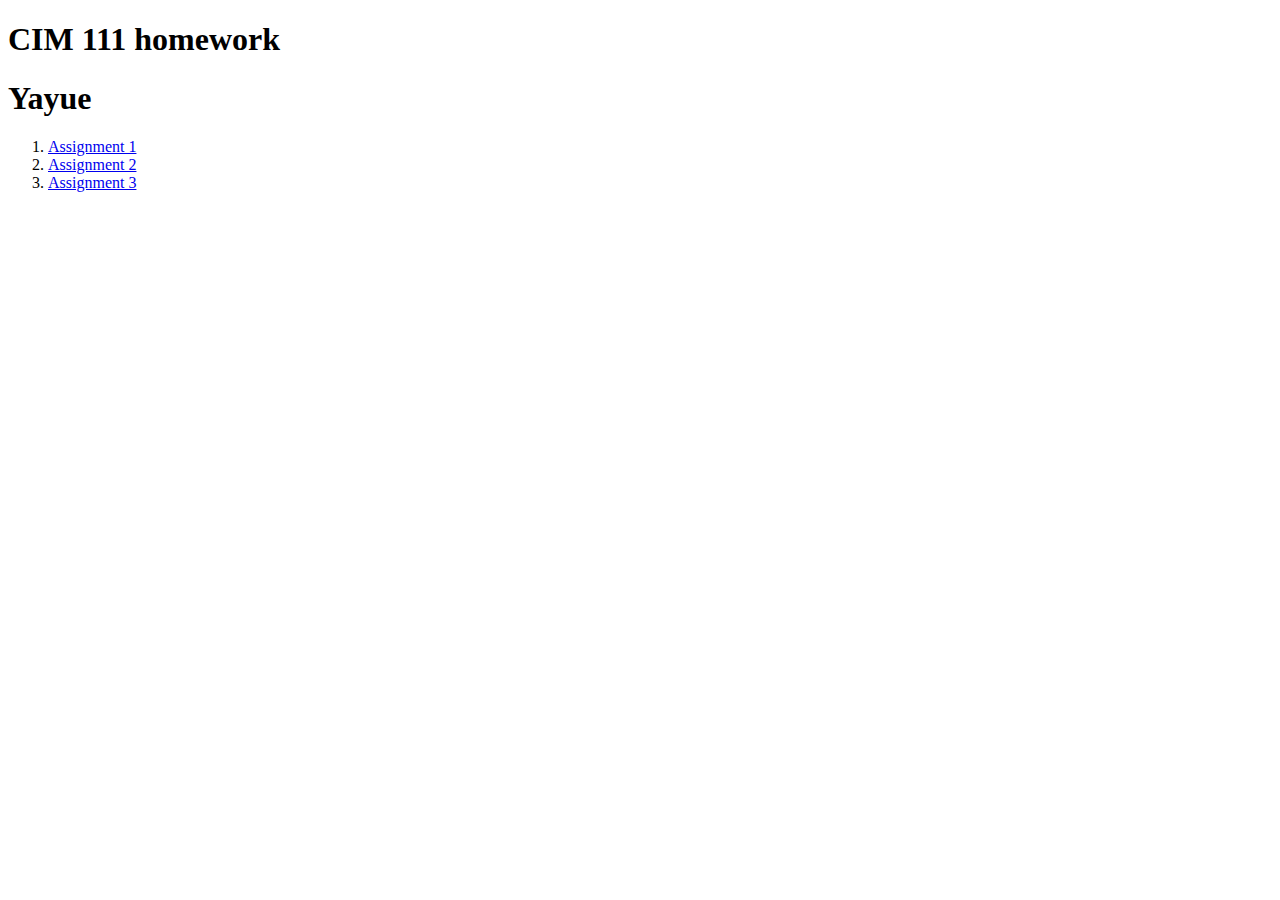
<file: Homework/Assignment1/index.html>
<!DOCTYPE html>
<html lang="en" dir="ltr"
 <head>
  <meta charset="utf-utf-8"
  </head>
  <body>
    <h1>CIM 111 homework</h1>
    <h1>Yayue</h1>


<ol>
    <li><a href="Assignment1">Assignment 1</a></li>
    <li><a href="Assignment2">Assignment 2</a></li>
    <li><a href="Assignment3">Assignment 3</a></li>
</ol>

 </body>
</html>
</file>
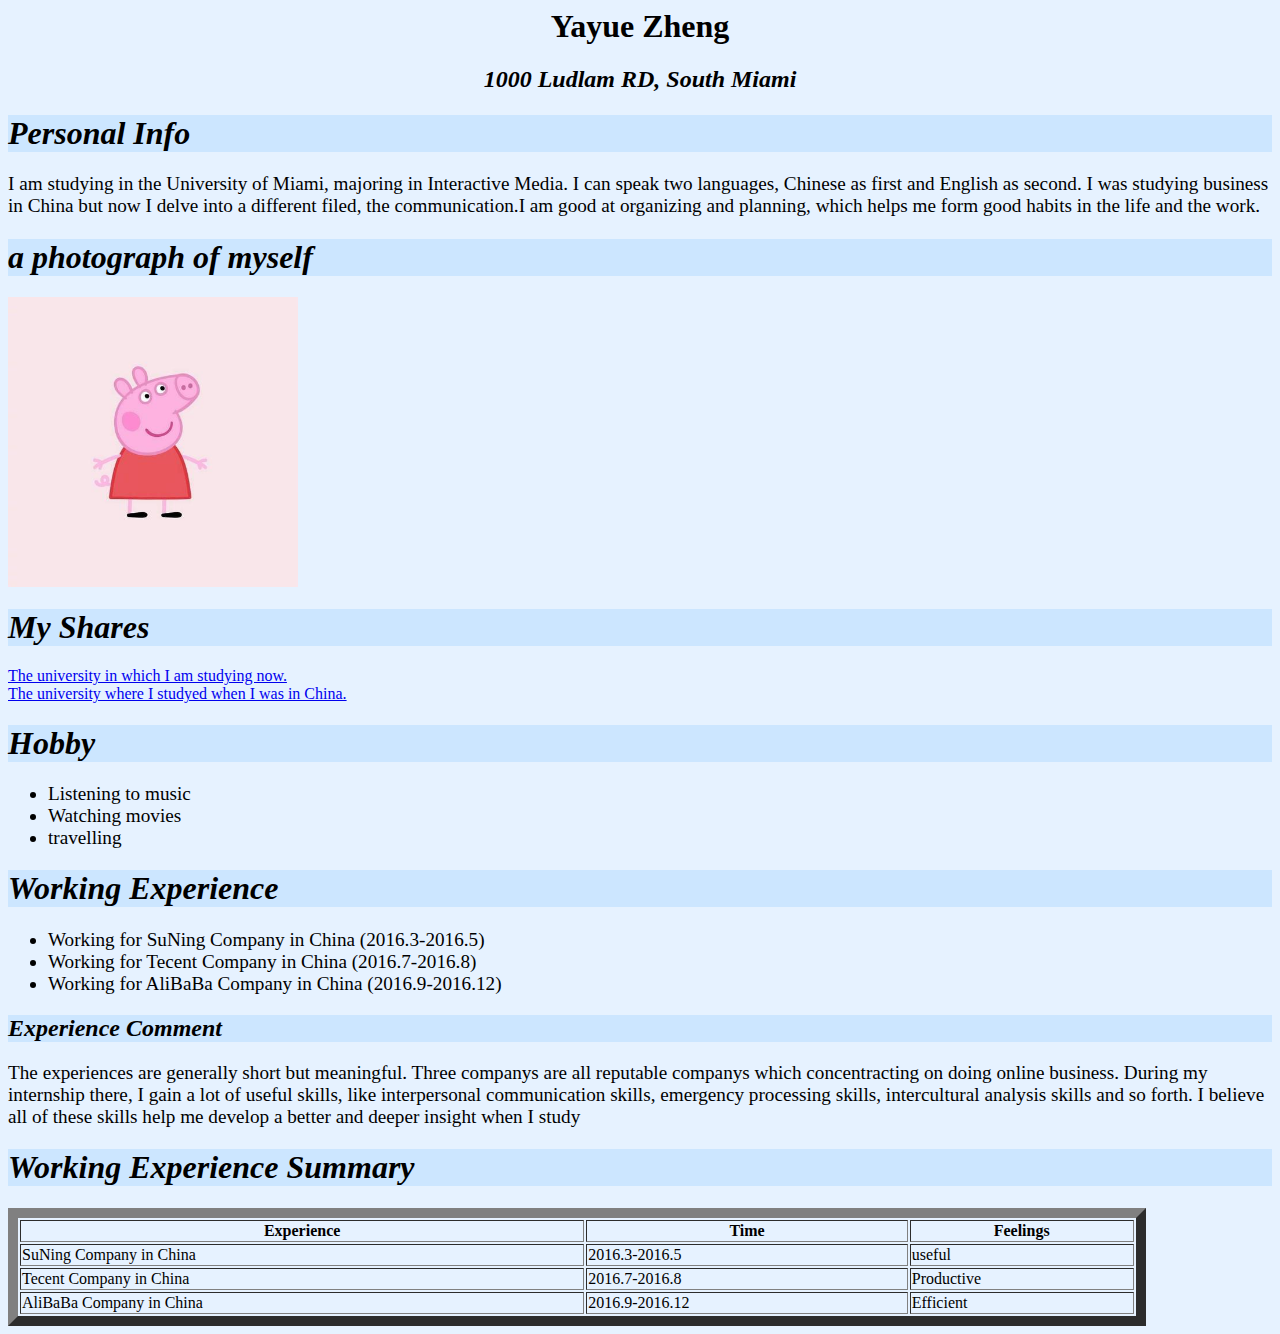
<file: Homework/Assignment2/index.html>
<HTML>
  <head>
    <title>
      Yayue's Resume
    </title>
  </head>

<center>
   <body style="background-color:rgb(230, 242, 255);">
     <H1>
       Yayue Zheng
     </H1>
     <H2>
        <address>1000 Ludlam RD, South Miami</address>
     </H2>
   </body>
</center>


<body>
  <h1 style="background-color:rgb(204, 230, 255);">
    <i>Personal Info</i>
  </h1>
  <p style="font-size:120%;">I am studying in the University of Miami, majoring in Interactive Media. I can speak two languages, Chinese as first and English as second. I was studying business in China but now I delve into a different filed, the communication.I am good at organizing and planning, which helps me form good habits in the life and the work.</p>
</body>

  <body>
     <h1 style="background-color:rgb(204, 230, 255);">
       <i>a photograph of myself</i>
     </h1>

       <img src="image/pic.JPG" width="290" height="290">
  </body>

    <body>
      <h1 style="background-color:rgb(204, 230, 255);">
        <i>My Shares</i>
      </h1>

       <a href="https://welcome.miami.edu">The university in which I am studying now.</a><br>
<a href="http://en.njnu.edu.cn/schools">The university where I studyed when I was in China.</a>
    </body>

   <body>
      <h1 style="background-color:rgb(204, 230, 255);">
      <i> Hobby </i>
    </h1>

    <ul style="font-size:120%;">
        <li>Listening to music</li>
        <li>Watching movies</li>
        <li>travelling</li>
      </ul>

    </body>

  <body>
   <h1 style="background-color:rgb(204, 230, 255);">
     <i>Working Experience</i>
   </h1>
   <ul style="font-size:120%;">
     <li>Working for SuNing Company in China  (2016.3-2016.5)</li>
     <li>Working for Tecent Company in China  (2016.7-2016.8)</li>
     <li>Working for AliBaBa Company in China (2016.9-2016.12)</li>
    </ul>
   <h2 style="background-color:rgb(204, 230, 255);">
     <i>Experience Comment</I>
   </h2>
   <p style="font-size:120%">
     The experiences are generally short but meaningful. Three companys are all reputable companys which concentracting on doing online business. During my internship there, I gain a lot of useful skills, like interpersonal communication skills, emergency processing skills, intercultural analysis skills and so forth. I believe all of these skills help me develop a better and deeper insight when I study
   </P>
 </body>

  <body>
        <h1 style="background-color:rgb(204, 230, 255);">
          <i>Working Experience Summary</i>
        </h1>
      <table border="10" width="90%">
       <TR>
         <TH>Experience</TH>
         <TH>Time</TH>
         <TH>Feelings</TH>
       </TR>
       <TR>
        <TD> SuNing Company in China </TD>
         <TD>  2016.3-2016.5 </TD>
         <TD>  useful </TD>
       </TR>
       <TR>
         <TD>Tecent Company in China </TD>
         <TD>2016.7-2016.8</TD>
         <TD> Productive</TD>
       </TR>
       <TR>
         <TD>AliBaBa Company in China</TD>
         <TD>2016.9-2016.12</TD>
         <TD> Efficient</TD>
       </TR>
        </body>
   </HTML>
</file>
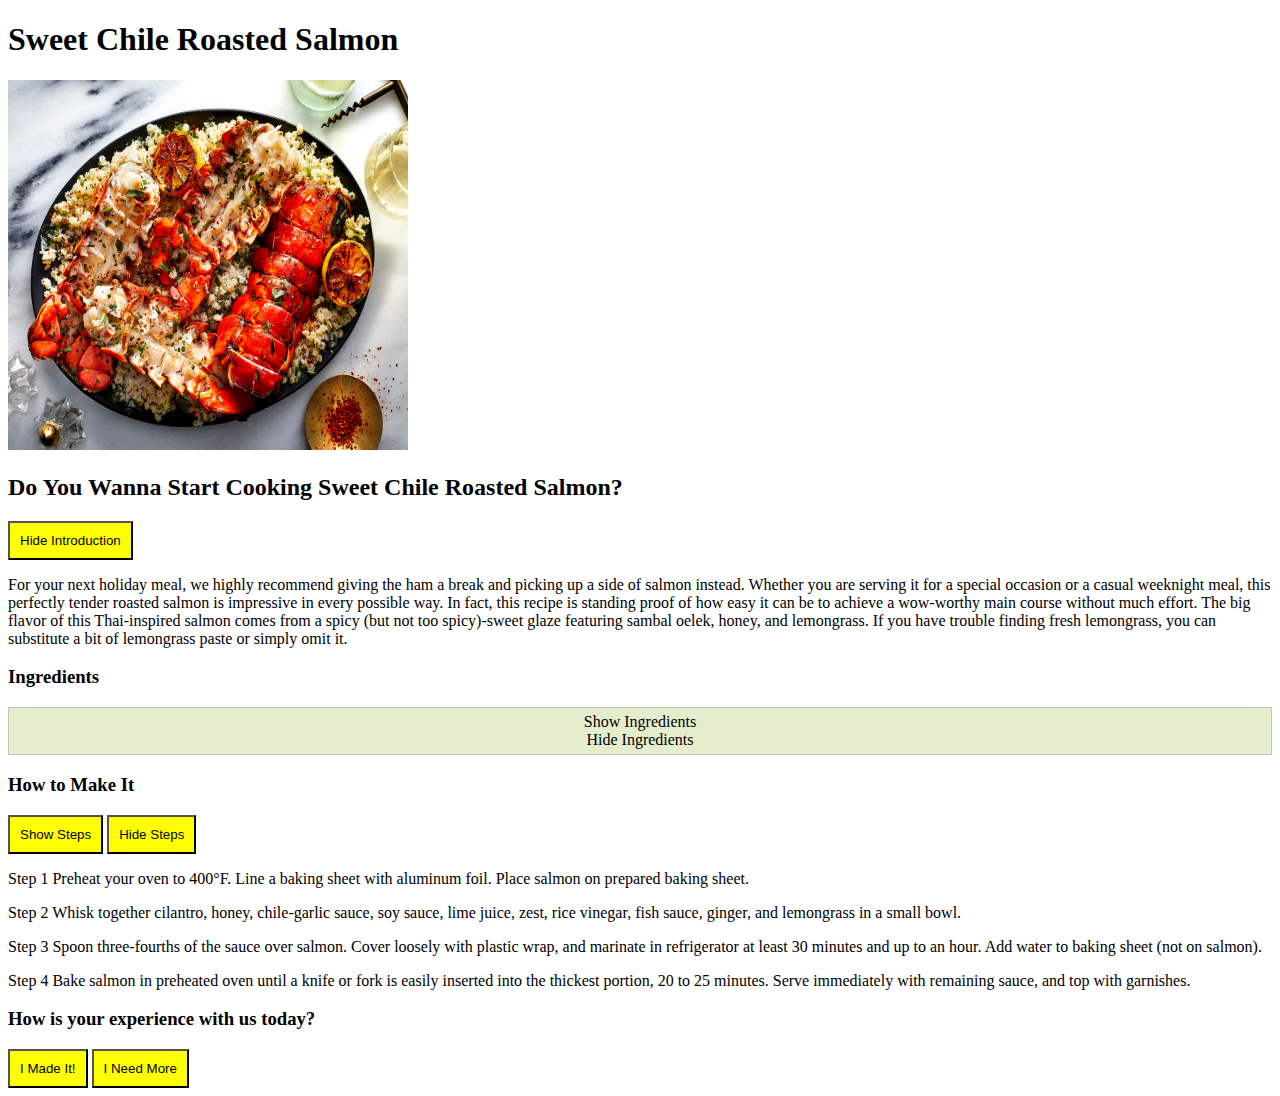
<file: Homework/Assignment5/index.html>
<!DOCTYPE html>
<html>
<html>
<head>
 <title>
  Recipe Everyday
 </title>

 <script src="https://ajax.googleapis.com/ajax/libs/jquery/3.3.1/jquery.min.js"></script>
 <script>


 $(document).ready(function(){
   $("h1").on({
     mouseenter: function(){
       $(this).css("background-color", "yellow");
     },
     mouseleave: function(){
       $(this).css("background-color", "lightblue");
     },
 });
 });

 $(document).ready(function(){
  $("h1").click(function(){
    $(this).hide();
  });
});

 $(document).ready(function(){
  $("img").dblclick(function(){
    $(this).hide();
  });
});

 $(document).ready(function(){
   $("#flip").click(function(){
     $("#panel").slideToggle("slow");
   });
 });

 $(document).ready(function(){
   $("button").click(function(){
     $("#p1").toggle();
   });
 });

 $(document).ready(function(){
   $("#hide").click(function(){
     $(".steps").show();
   });
   $("#show").click(function(){
     $(".steps").hide();
   });
   });

</script>

 <style>
 #panel, #flip {
   padding: 5px;
   text-align: center;
   background-color: #e5eecc;
   border: solid 1px #c3c3c3;
 }

 #panel {
   padding: 5px;
   display: none;
 }

 button{
   padding: 10px;
   background-color: yellow;
 }
 </style>



</head>

<body>
  <h1>Sweet Chile Roasted Salmon </h1>
  <img src="img/2.jpg" alt="Key Lime Cheesecake" width="400" height="370">

  <h2> Do You Wanna Start Cooking Sweet Chile Roasted Salmon?</h2>


  <button> Hide Introduction</button>


  <p id="p1">
    For your next holiday meal, we highly recommend giving the ham a break and picking up a side of salmon instead. Whether you are serving it for a special occasion or a casual weeknight meal, this perfectly tender roasted salmon is impressive in every possible way. In fact, this recipe is standing proof of how easy it can be to achieve a wow-worthy main course without much effort. The big flavor of this Thai-inspired salmon comes from a spicy (but not too spicy)-sweet glaze featuring sambal oelek, honey, and lemongrass. If you have trouble finding fresh lemongrass, you can substitute a bit of lemongrass paste or simply omit it.
  </p>


  <h3> Ingredients </h3>

  <div id="flip">Show Ingredients<br>Hide Ingredients</div>
  <div id="panel"> <ul>
    <li >(2 1/2- to 3-lb.) side skin-on salmon, pin-bones removed </li>
    <li >1/4 cup fresh cilantro, chopped </li>
    <li >2 tablespoons Asian chile-garlic sauce or sambal oelek (ground fresh chile paste) </li>
    <li >2 tablespoons soy sauce </li>
    <li > 2 tablespoons fresh lime juice plus 1 Tbsp. lime zest(from 1 lime) </li>
    <li > 1 tablespoon fish sauce </li>
    <li > 1 tablespoon grated fresh ginger </li>
    <li > 1 cup water </li>
    <li > Sliced scallions, lime wedges, and red chiles, foe garnish </li>
  </ul>
</div>


<h3> How to Make It </h3>
<button id="hide">Show Steps</button>
<button id="show">Hide Steps</button>

<div class="steps">
<p > Step 1
Preheat your oven to 400°F. Line a baking sheet with aluminum foil. Place salmon on prepared baking sheet.
</p>

<p >
Step 2
Whisk together cilantro, honey, chile-garlic sauce, soy sauce, lime juice, zest, rice vinegar, fish sauce, ginger, and lemongrass in a small bowl.
</p>

<p> Step 3
Spoon three-fourths of the sauce over salmon. Cover loosely with plastic wrap, and marinate in refrigerator at least 30 minutes and up to an hour. Add water to baking sheet (not on salmon).
</p>

<p>
Step 4
Bake salmon in preheated oven until a knife or fork is easily inserted into the thickest portion, 20 to 25 minutes. Serve immediately with remaining sauce, and top with garnishes.
</p></div>

<h3> How is your experience with us today? </h3>

<button type="button" onclick="alert('Congratulations!')"> I Made It!</button>
<button type="button" onclick="alert('Sure! We will have more recipe for you.')"> I Need More</button>


</html>
</file>
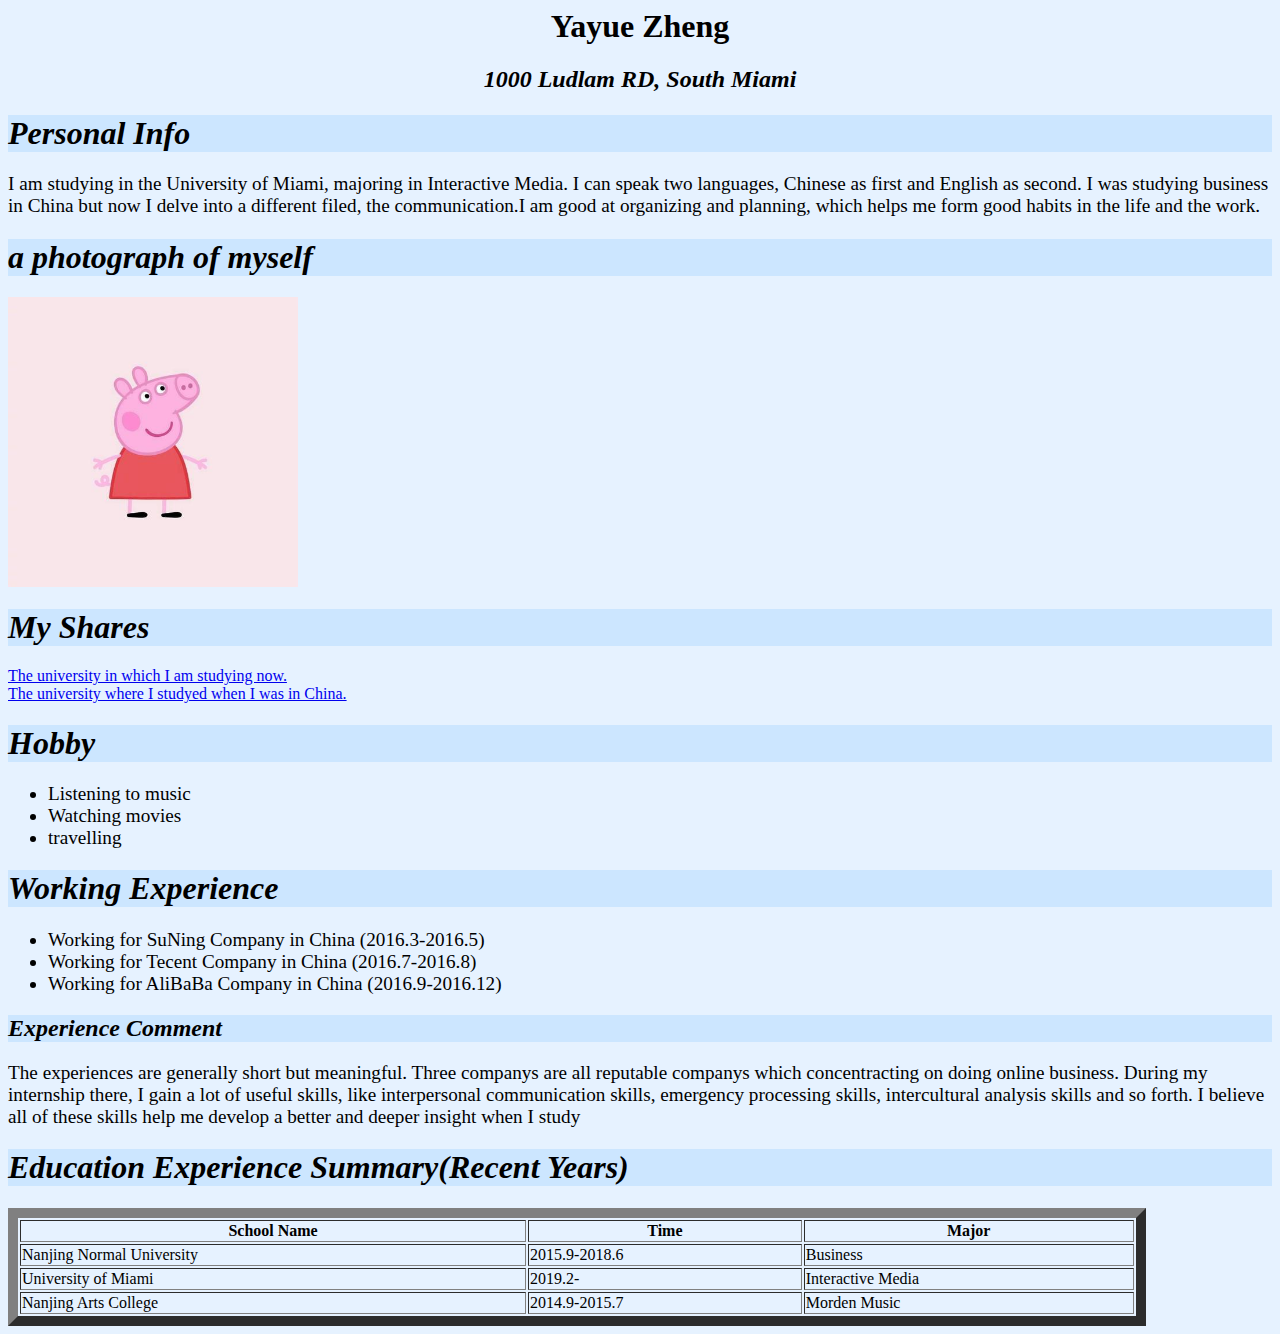
<file: Homework/Resume/index.html>
<HTML>
  <head>
    <meta charset="UTF-8">
 <meta name="description" content="resume">
 <meta name="keywords" content="HTML,CSS,XML,JavaScript">
 <meta name="author" content="Yayue">

<!--Title starts here-->
    <title>
      Yayue's Resume
    </title>
  </head>

<!--Body starts here-->
  <body style="background-color:rgb(230, 242, 255);">
  <center>
     <H1>
       Yayue Zheng
     </H1>
     <H2>
        <address>1000 Ludlam RD, South Miami</address>
     </H2>
   </center>



  <h1 style="background-color:rgb(204, 230, 255);">
    <i>Personal Info</i>
  </h1>
  <p style="font-size:120%;">I am studying in the University of Miami, majoring in Interactive Media. I can speak two languages, Chinese as first and English as second. I was studying business in China but now I delve into a different filed, the communication.I am good at organizing and planning, which helps me form good habits in the life and the work.</p>



     <h1 style="background-color:rgb(204, 230, 255);">
       <i>a photograph of myself</i>
     </h1>

       <img src="image/pic.JPG" width="290" height="290">



      <h1 style="background-color:rgb(204, 230, 255);">
        <i>My Shares</i>
      </h1>

       <a href="https://welcome.miami.edu">The university in which I am studying now.</a><br>
<a href="http://en.njnu.edu.cn/schools">The university where I studyed when I was in China.</a>



      <h1 style="background-color:rgb(204, 230, 255);">
      <i> Hobby </i>
    </h1>

    <ul style="font-size:120%;">
        <li>Listening to music</li>
        <li>Watching movies</li>
        <li>travelling</li>
      </ul>




   <h1 style="background-color:rgb(204, 230, 255);">
     <i>Working Experience</i>
   </h1>
   <ul style="font-size:120%;">
     <li>Working for SuNing Company in China  (2016.3-2016.5)</li>
     <li>Working for Tecent Company in China  (2016.7-2016.8)</li>
     <li>Working for AliBaBa Company in China (2016.9-2016.12)</li>
    </ul>
   <h2 style="background-color:rgb(204, 230, 255);">
     <i>Experience Comment</I>
   </h2>
   <p style="font-size:120%">
     The experiences are generally short but meaningful. Three companys are all reputable companys which concentracting on doing online business. During my internship there, I gain a lot of useful skills, like interpersonal communication skills, emergency processing skills, intercultural analysis skills and so forth. I believe all of these skills help me develop a better and deeper insight when I study
   </P>



        <h1 style="background-color:rgb(204, 230, 255);">
          <i>Education Experience Summary(Recent Years)</i>
        </h1>
      <table border="10" width="90%">
       <TR>
         <TH>School Name</TH>
         <TH>Time</TH>
         <TH>Major</TH>
       </TR>
       <TR>
        <TD> Nanjing Normal University </TD>
         <TD>  2015.9-2018.6 </TD>
         <TD>  Business </TD>
       </TR>
       <TR>
         <TD>University of Miami</TD>
         <TD>2019.2-</TD>
         <TD> Interactive Media</TD>
       </TR>
       <TR>
         <TD>Nanjing Arts College</TD>
         <TD>2014.9-2015.7</TD>
         <TD> Morden Music</TD>
       </TR>
     </body>
   </HTML>
</file>
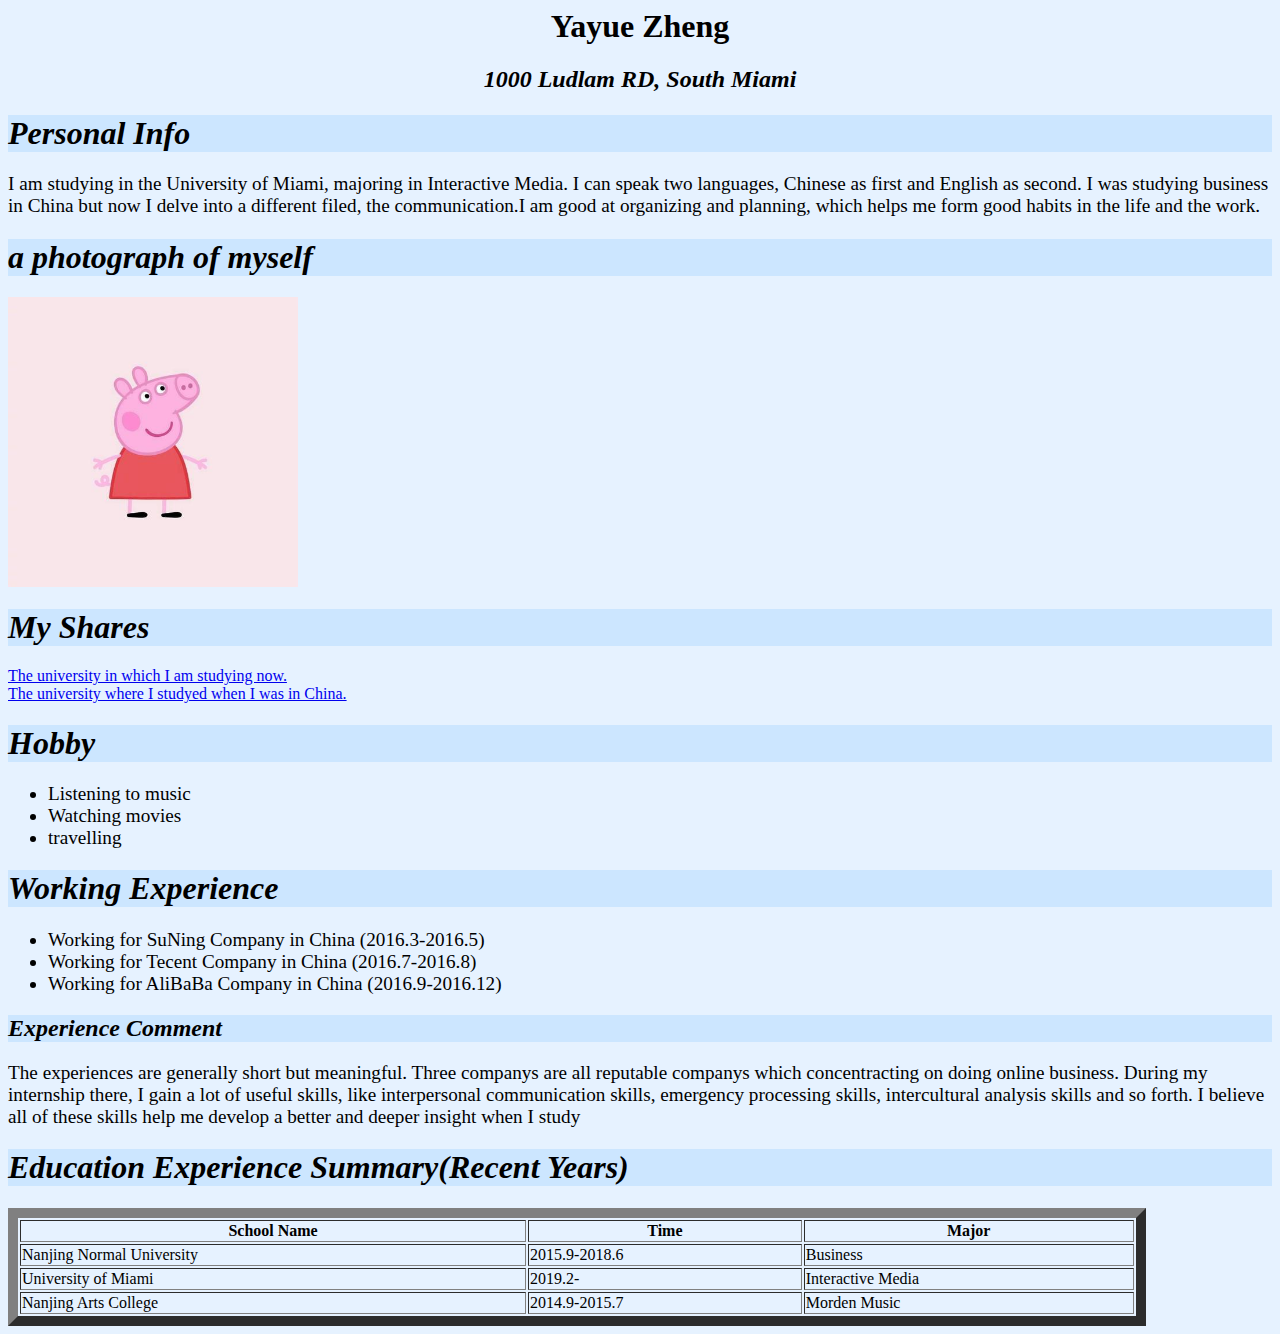
<file: Homework/Assignment2/Resume/index.html>
<HTML>
  <head>
<meta charset="UTF-8">
 <meta name="description" content="resume">
 <meta name="keywords" content="HTML,CSS,XML,JavaScript">
 <meta name="author" content="Yayue">

<!--Title starts here-->
    <title>
      Yayue's Resume
    </title>
  </head>

<!--Body starts here-->
  <body style="background-color:rgb(230, 242, 255);">
  <center>
     <H1>
       Yayue Zheng
     </H1>
     <H2>
        <address>1000 Ludlam RD, South Miami</address>
     </H2>
   </center>



  <h1 style="background-color:rgb(204, 230, 255);">
    <i>Personal Info</i>
  </h1>
  <p style="font-size:120%;">I am studying in the University of Miami, majoring in Interactive Media. I can speak two languages, Chinese as first and English as second. I was studying business in China but now I delve into a different filed, the communication.I am good at organizing and planning, which helps me form good habits in the life and the work.</p>



     <h1 style="background-color:rgb(204, 230, 255);">
       <i>a photograph of myself</i>
     </h1>

       <img src="image/pic.JPG" width="290" height="290">



      <h1 style="background-color:rgb(204, 230, 255);">
        <i>My Shares</i>
      </h1>

       <a href="https://welcome.miami.edu">The university in which I am studying now.</a><br>
<a href="http://en.njnu.edu.cn/schools">The university where I studyed when I was in China.</a>



      <h1 style="background-color:rgb(204, 230, 255);">
      <i> Hobby </i>
    </h1>

    <ul style="font-size:120%;">
        <li>Listening to music</li>
        <li>Watching movies</li>
        <li>travelling</li>
      </ul>




   <h1 style="background-color:rgb(204, 230, 255);">
     <i>Working Experience</i>
   </h1>
   <ul style="font-size:120%;">
     <li>Working for SuNing Company in China  (2016.3-2016.5)</li>
     <li>Working for Tecent Company in China  (2016.7-2016.8)</li>
     <li>Working for AliBaBa Company in China (2016.9-2016.12)</li>
    </ul>
   <h2 style="background-color:rgb(204, 230, 255);">
     <i>Experience Comment</I>
   </h2>
   <p style="font-size:120%">
     The experiences are generally short but meaningful. Three companys are all reputable companys which concentracting on doing online business. During my internship there, I gain a lot of useful skills, like interpersonal communication skills, emergency processing skills, intercultural analysis skills and so forth. I believe all of these skills help me develop a better and deeper insight when I study
   </P>



        <h1 style="background-color:rgb(204, 230, 255);">
          <i>Education Experience Summary(Recent Years)</i>
        </h1>
      <table border="10" width="90%">
       <TR>
         <TH>School Name</TH>
         <TH>Time</TH>
         <TH>Major</TH>
       </TR>
       <TR>
        <TD> Nanjing Normal University </TD>
         <TD>  2015.9-2018.6 </TD>
         <TD>  Business </TD>
       </TR>
       <TR>
         <TD>University of Miami</TD>
         <TD>2019.2-</TD>
         <TD> Interactive Media</TD>
       </TR>
       <TR>
         <TD>Nanjing Arts College</TD>
         <TD>2014.9-2015.7</TD>
         <TD> Morden Music</TD>
       </TR>
     </body>
   </HTML>
</file>
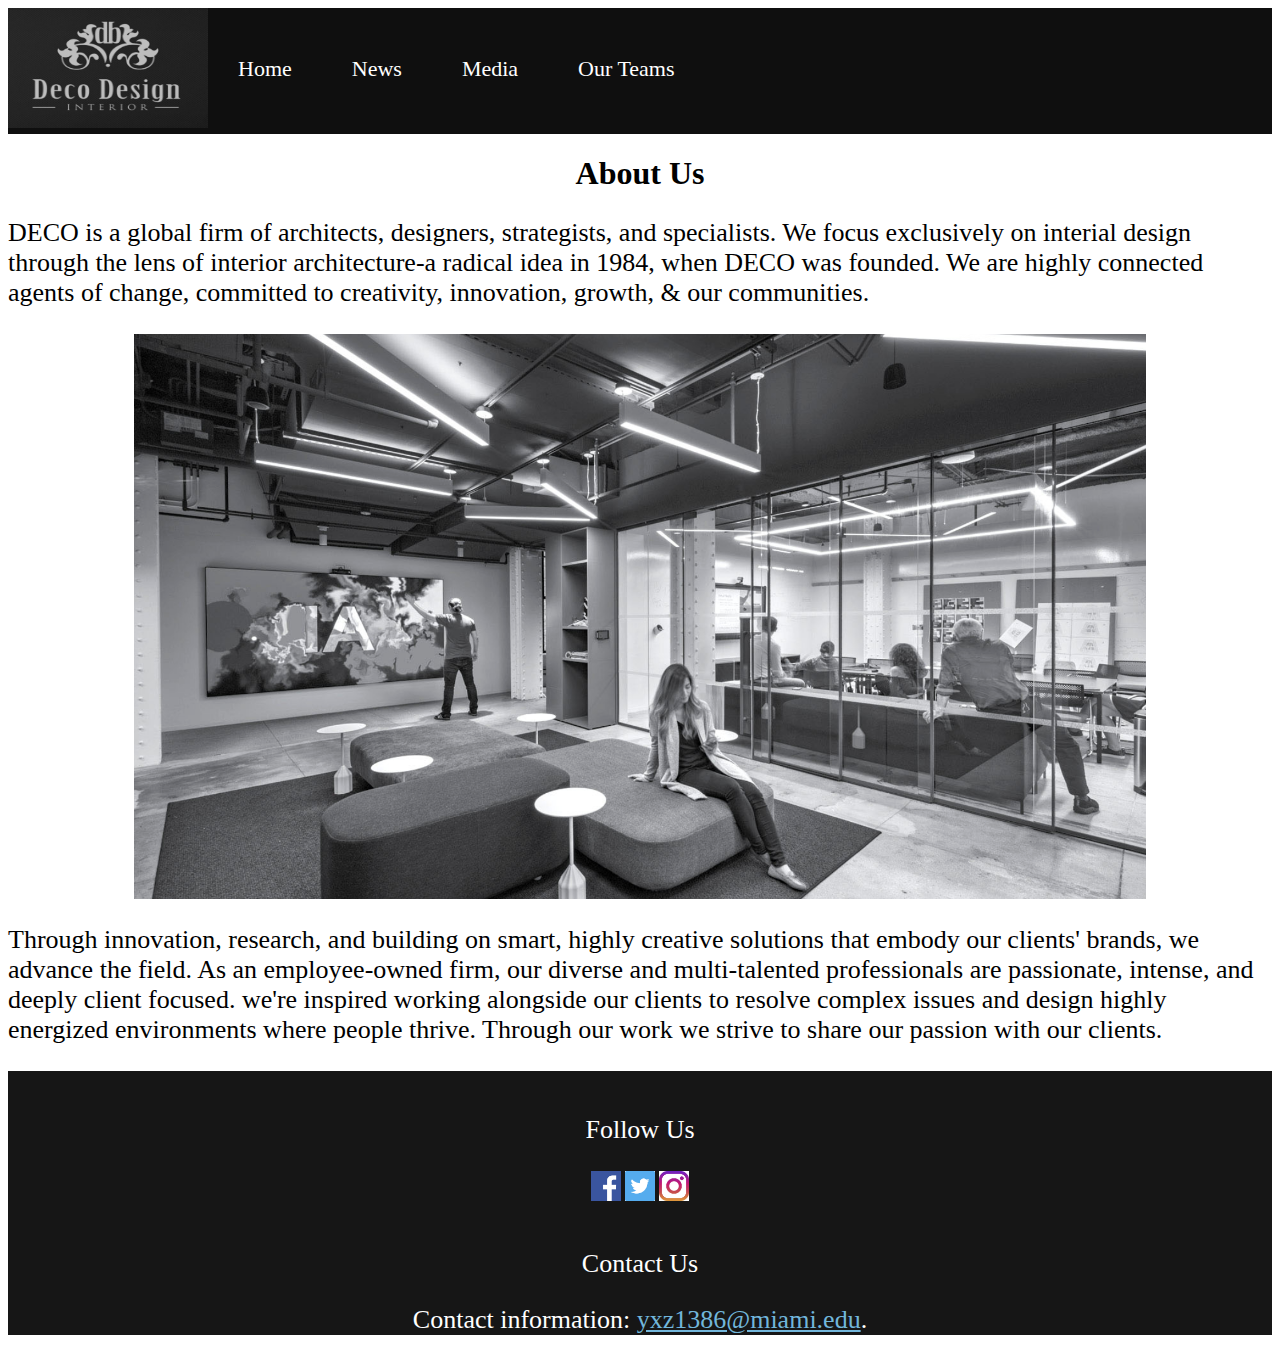
<file: Homework/Final Project/news.html>
<html>
<head>
  <title>News-Deco Interior Design Company</title>
<style>

  ul {
    list-style-type: none;
    text-align: center;
    font-size: 22px;
   font-family:times new roamn;
    margin: 0;
    padding: 0;
    overflow: hidden;
    background-color:#0f0f0f;
  }

  li {

    float: left;
  }

  li a, .dropbtn {
    display: inline-block;
    color: white;
    text-align: center;
    padding: 48px 30px;
    text-decoration: none;
  }

  li a:hover, .dropdown:hover .dropbtn {
    padding:56px;

    background-color: #c2c3c4;
  }

  li.dropdown {
    display: inline-block;
  }

  .dropdown-content {
    display: none;
    position: absolute;
    background-color: #c2c3c4;
    min-width: 140px;
    box-shadow: 0px 8px 16px 0px rgba(0,0,0,0.2);
    z-index: 1;
  }

  .dropdown-content a {
    color: black;
    padding: 15px 15px;
    text-decoration: none;
    display: block;
    text-align: left;
  }

  .dropdown-content a:hover {background-color: #f1f1f1;
  padding: 25px;}

  .dropdown:hover .dropdown-content {
    display: block;
  }

  p{
    font-size: 26;
  }


  @media only screen and (max-width: 800px) {
    #navimg {display:none}
    ul {
      list-style-type: none;
      text-align: center;
      font-size: 15px;
     font-family:Ariel;
      margin: 0;
      padding: 0;
      overflow: hidden;
      background-color: black;
    }

    li {

      float: left;
    }

    li a, .dropbtn {
      display: inline-block;
      color: white;
      text-align: center;
      padding: 20px 16px;
      text-decoration: none;
    }

    li a:hover, .dropdown:hover .dropbtn {
      padding:15px;
      background-color: #c2c3c4;
    }

    li.dropdown {
      display: inline-block;
    }

    .dropdown-content {
      display: none;
      position: absolute;
      background-color: #c2c3c4;
      min-width: 100px;
      box-shadow: 0px 8px 8px 0px rgba(0,0,0,0.2);
      z-index: 1;
    }

    .dropdown-content a {
      color: black;
      padding: 5px 10px;
      text-decoration: none;
      display: block;
      text-align: left;
    }

    .dropdown-content a:hover {background-color: #f1f1f1;
    padding: 5px 9px;}

    .dropdown:hover .dropdown-content {
      display: block;
    }
    .footer{
      height:30%;
    }


  }

  .footer{
    background-color:#161616;
  }

  #footerp{
    color:white;
  }


  #email:link {
    color: #72b6db;
  }

  /* visited link */
  #email:visited {
    color: green;
  }

  /* mouse over link */
  #email:hover {
    color: #b6dbef;
  }

  /* selected link */
  #email:active {
    color: blue;
  }


  #footerimg:hover {
    animation: shake 1s;
    animation-iteration-count: infinite;
  }


</style>

  </head>



  <body>


    <body>
    <ul>
      <li w3-blue id="navimg"><img src="logo.jpg" alt="logo of company" height="120" width="200" ></img></li>
      <li id="nn"><a href="http://gameclasses.com/cim111/yxz1386/hw9/Final%20Project/">Home</a></li>
      <li><a href="http://gameclasses.com/cim111/yxz1386/hw9/Final%20Project/news.html">News</a></li>
      <li class="dropdown">
        <li><a href="http://gameclasses.com/cim111/yxz1386/hw9/Final%20Project/">Media</a></li>


          <li id="nn"><a href="http://gameclasses.com/cim111/yxz1386/hw9/Final%20Project/ourteams.html">Our Teams</a></li>
    </ul>


    <center><h1> About Us</h1></center>

    <p> DECO is a global firm of architects, designers, strategists, and specialists.
We focus exclusively on interial design through the lens of interior architecture-a radical idea in 1984, when DECO was founded. We are highly connected agents of change, committed to creativity, innovation, growth, & our communities.

<center><img src="newsimage01.jpg" width="80%"></center>

<p> Through innovation, research, and building on smart, highly creative solutions that embody our clients' brands, we advance the field. As an employee-owned firm, our diverse and multi-talented professionals are passionate, intense, and deeply client focused.

we're inspired working alongside our clients to resolve complex issues and design highly energized environments where people thrive. Through our work we strive to share our passion with our clients.

</p>

<div class="footer">
<center><footer>
<br>
  <p id="footerp">Follow Us</p>
  <img id="footerimg" src="facebook.jpg" width="30" height="30"></img>
    <img id="footerimg" src="twitter.jpg" width="30" height="30"></img>
      <img id="footerimg" src="ins.jpg" width="30"  height="30"></img>

<br><br>
      <p id="footerp">Contact Us</p>
   <p id="footerp">Contact information: <a id="email" href="mailto:yxz1386@miami.edu">yxz1386@miami.edu</a>.</p>

 </footer></center>
</div>


    </body>




</html>
</file>
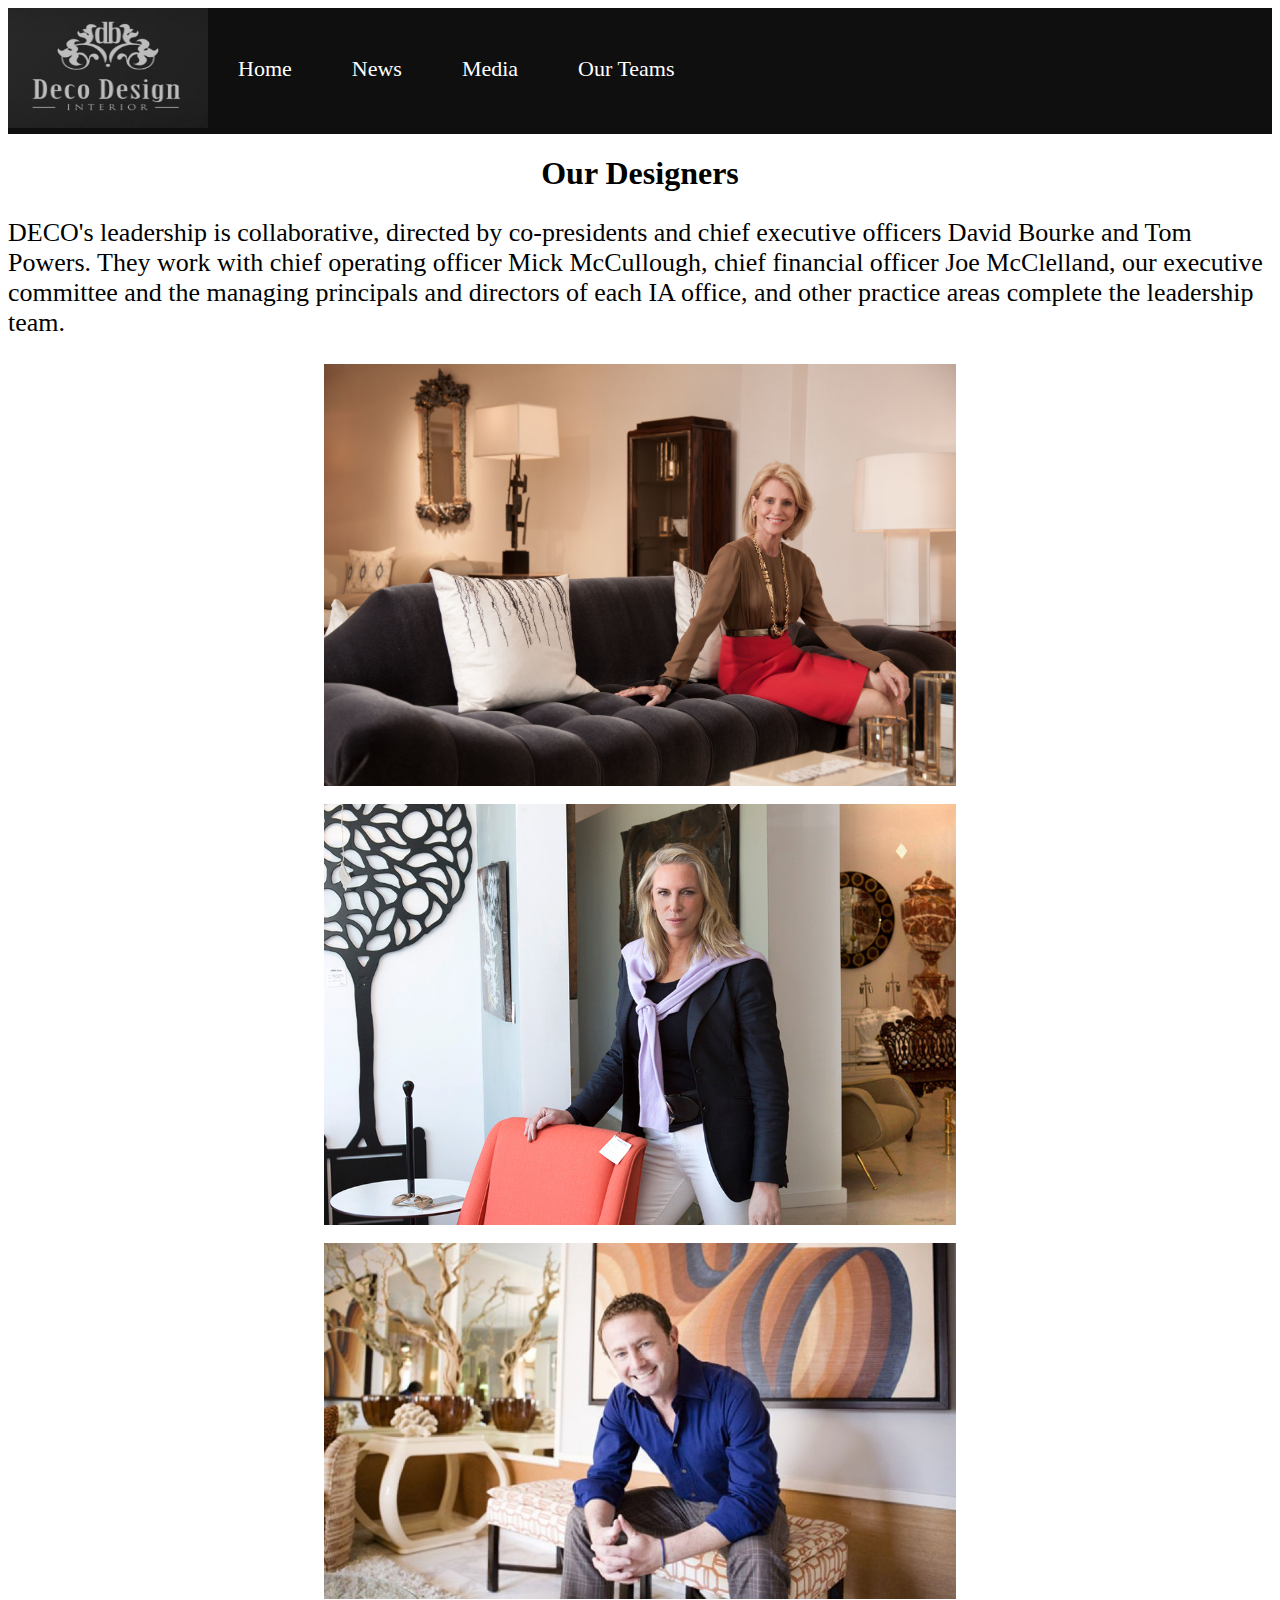
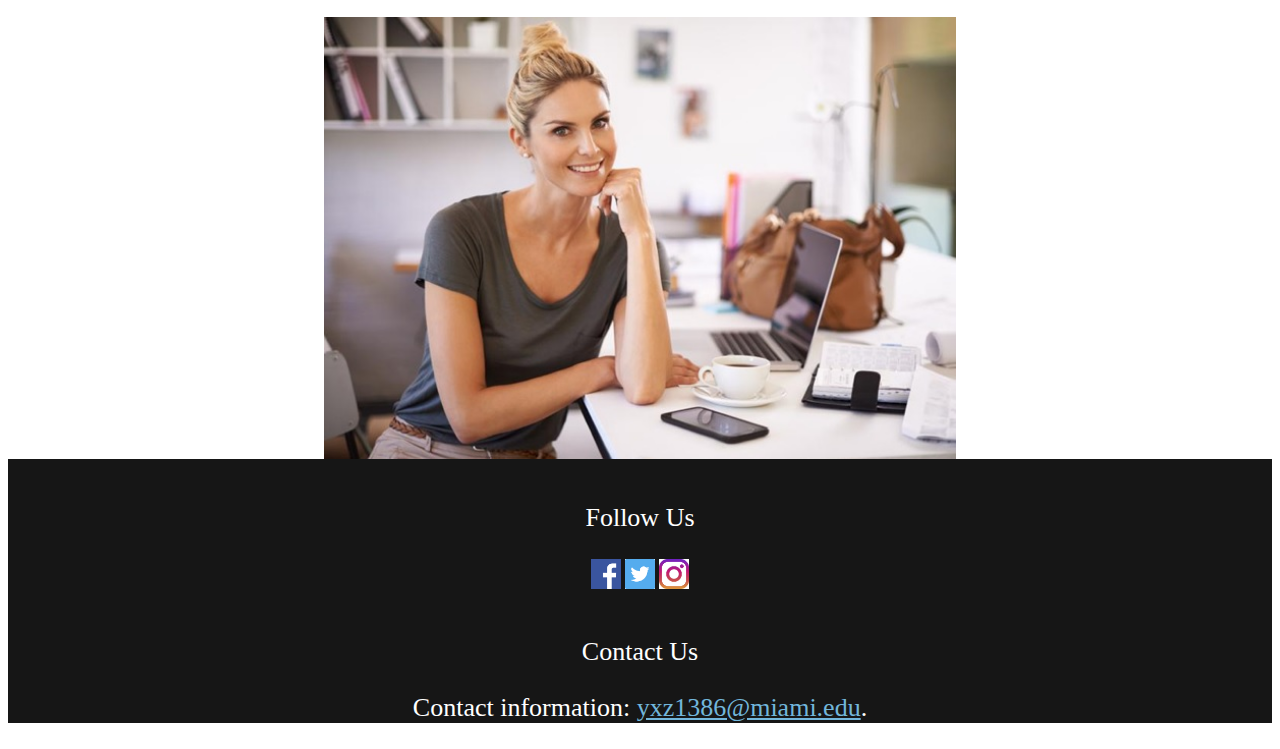
<file: Homework/Final Project/ourteams.html>
<html>
<head>
  <title>Our Teams-Deco Interior Design Company</title>
<style>

  ul {
    list-style-type: none;
    text-align: center;
    font-size: 22px;
   font-family:times new roamn;
    margin: 0;
    padding: 0;
    overflow: hidden;
    background-color:#0f0f0f;
  }

  li {

    float: left;
  }

  li a, .dropbtn {
    display: inline-block;
    color: white;
    text-align: center;
    padding: 48px 30px;
    text-decoration: none;
  }

  li a:hover, .dropdown:hover .dropbtn {
    padding:56px;

    background-color: #c2c3c4;
  }

  li.dropdown {
    display: inline-block;
  }

  .dropdown-content {
    display: none;
    position: absolute;
    background-color: #c2c3c4;
    min-width: 140px;
    box-shadow: 0px 8px 16px 0px rgba(0,0,0,0.2);
    z-index: 1;
  }

  .dropdown-content a {
    color: black;
    padding: 15px 15px;
    text-decoration: none;
    display: block;
    text-align: left;
  }

  .dropdown-content a:hover {background-color: #f1f1f1;
  padding: 25px;}

  .dropdown:hover .dropdown-content {
    display: block;
  }

  p{
    font-size: 26;
  }


  @media only screen and (max-width: 800px) {
    #navimg {display:none}
    ul {
      list-style-type: none;
      text-align: center;
      font-size: 15px;
     font-family:Ariel;
      margin: 0;
      padding: 0;
      overflow: hidden;
      background-color: black;
    }

    li {

      float: left;
    }

    li a, .dropbtn {
      display: inline-block;
      color: white;
      text-align: center;
      padding: 20px 16px;
      text-decoration: none;
    }

    li a:hover, .dropdown:hover .dropbtn {
      padding:15px;
      background-color: #c2c3c4;
    }

    li.dropdown {
      display: inline-block;
    }

    .dropdown-content {
      display: none;
      position: absolute;
      background-color: #c2c3c4;
      min-width: 100px;
      box-shadow: 0px 8px 8px 0px rgba(0,0,0,0.2);
      z-index: 1;
    }

    .dropdown-content a {
      color: black;
      padding: 5px 10px;
      text-decoration: none;
      display: block;
      text-align: left;
    }

    .dropdown-content a:hover {background-color: #f1f1f1;
    padding: 5px 9px;}

    .dropdown:hover .dropdown-content {
      display: block;
    }
    .footer{
      height:30%;
    }


  }

  .footer{
    background-color:#161616;
  }

  #footerp{
    color:white;
  }


  #email:link {
    color: #72b6db;
  }

  /* visited link */
  #email:visited {
    color: green;
  }

  /* mouse over link */
  #email:hover {
    color: #b6dbef;
  }

  /* selected link */
  #email:active {
    color: blue;
  }


  #footerimg:hover {
    animation: shake 1s;
    animation-iteration-count: infinite;
  }



  .container {
    position: relative;
    width: 50%;
  }

  .image {
    display: block;
    width: 100%;
    height: auto;
  }

  .overlay {
    position: absolute;
    top: 0;
    bottom: 0;
    left: 0;
    right: 0;
    height: 20%;
    width: 100%;
    opacity: 0;
    transition: .5s ease;
    background-color: #8e8e8e;
  }

  .container:hover .overlay {
    opacity: 1;
  }

  .text {
    color: white;
    font-size: 20px;
    position: absolute;
    top: 50%;
    left: 50%;
    -webkit-transform: translate(-50%, -50%);
    -ms-transform: translate(-50%, -50%);
    transform: translate(-50%, -50%);
    text-align: center;
  }

</style>

  </head>



  <body>


    <body>
    <ul>
      <li w3-blue id="navimg"><img src="logo.jpg" alt="logo of company" height="120" width="200" ></img></li>
      <li id="nn"><a href="http://gameclasses.com/cim111/yxz1386/hw9/Final%20Project/">Home</a></li>
      <li><a href="http://gameclasses.com/cim111/yxz1386/hw9/Final%20Project/news.html">News</a></li>
      <li class="dropdown">


          <li><a href="http://gameclasses.com/cim111/yxz1386/hw9/Final%20Project/">Media</a></li>

          <li id="nn"><a href="http://gameclasses.com/cim111/yxz1386/hw9/Final%20Project/ourteams.html">Our Teams</a></li>
    </ul>


    <center><h1> Our Designers</h1></center>

    <p> DECO's leadership is collaborative, directed by co-presidents and chief executive officers David Bourke and Tom Powers. They work with chief operating officer Mick McCullough, chief financial officer Joe McClelland, our executive committee and the managing principals and directors of each IA office, and other practice areas complete the leadership team.

    <center>  <div class="container">
        <img src="people01.jpg" alt="Avatar" class="image">
        <div class="overlay">
          <div class="text">Briana Gray</div>
        </div>
      </div>
<br>
      <div class="container">
        <img src="people02.jpg" alt="Avatar" class="image">
        <div class="overlay">
          <div class="text">Loretta Bruke</div>
        </div>
      </div>
<br>
      <div class="container">
        <img src="people03.jpg" alt="Avatar" class="image">
        <div class="overlay">
          <div class="text">Gavin Gilpin</div>
        </div>
      </div>
<br>
      <div class="container">
        <img src="people04.jpg" alt="Avatar" class="image">
        <div class="overlay">
          <div class="text">Marissa Kay</div>
        </div>
      </div></center>

<div class="footer">
<center><footer>
<br>
  <p id="footerp">Follow Us</p>
  <img id="footerimg" src="facebook.jpg" width="30" height="30"></img>
    <img id="footerimg" src="twitter.jpg" width="30" height="30"></img>
      <img id="footerimg" src="ins.jpg" width="30"  height="30"></img>

<br><br>
      <p id="footerp">Contact Us</p>
   <p id="footerp">Contact information: <a id="email" href="mailto:yxz1386@miami.edu">yxz1386@miami.edu</a>.</p>

 </footer></center>
</div>


    </body>




</html>
</file>
